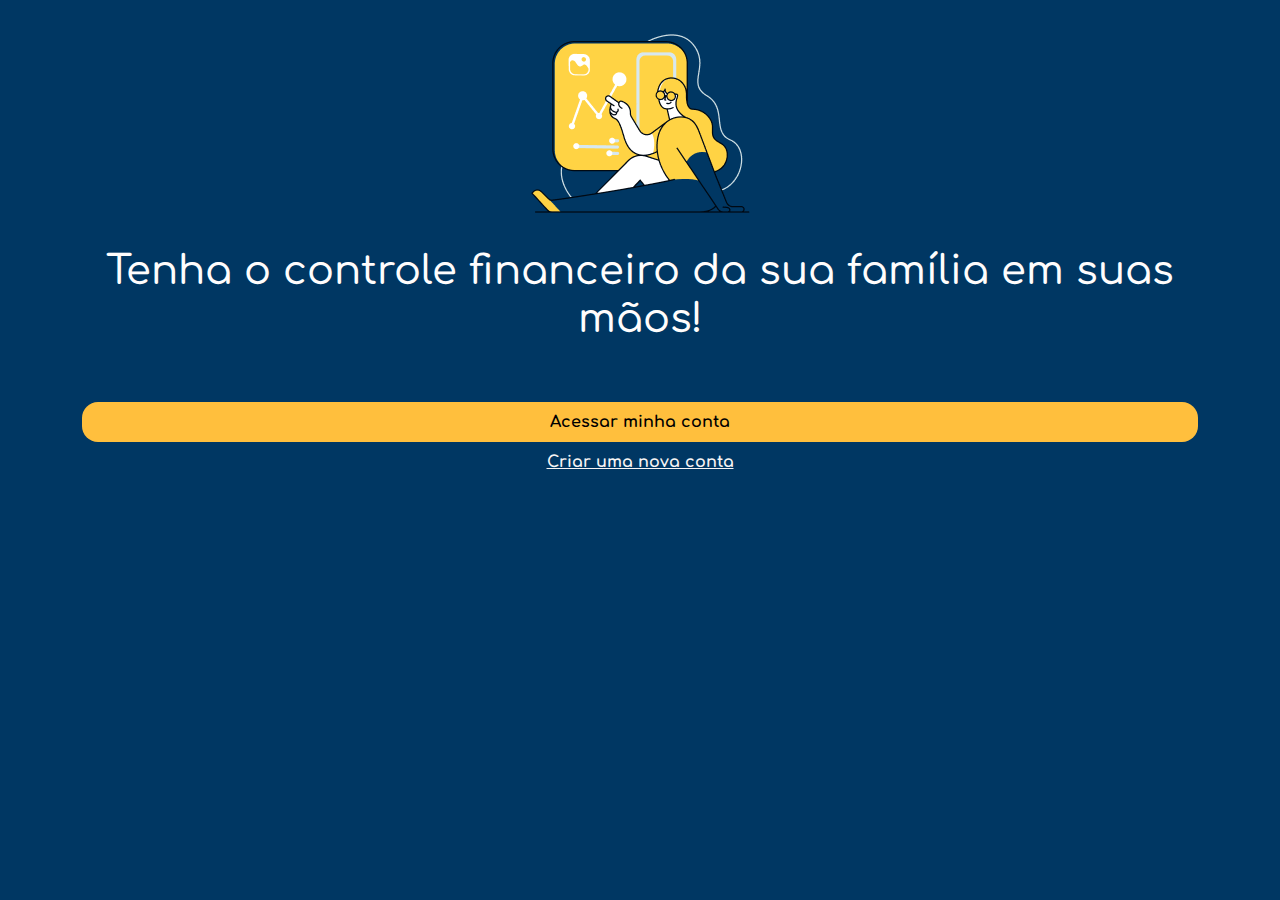
<file: index.html>
<!DOCTYPE html>
<html lang="en">
<head>
    <meta charset="UTF-8">
    <meta http-equiv="X-UA-Compatible" content="IE=edge">
    <meta name="viewport" content="width=device-width, initial-scale=1.0">
    <title>Fintech</title>
    <link rel="stylesheet" href="assets/css/bootstrap.css">
    <link href='https://fonts.googleapis.com/css?family=Comfortaa' rel='stylesheet'>
    <link rel="stylesheet" href="assets/css/style.css">
</head>
<body>
    <div class="container">
        <div class="row">
            <div class="col">
                <div class="img-login">
                    <img src="assets/img/login.png" alt="">
                </div>
            </div>
        </div>

        <div class="row">
            <div class="col">
                <div class="title-page">
                    <h1>
                        Tenha o controle financeiro da sua família em suas mãos!  
                    </h1>
                </div>
            </div>
        </div>

        <div class="row">
            <div class="col">
                <div class="actions">
                    <button type="button" class="btn btn-primary btn-login" onclick="location.href='dashboard.html'">Acessar minha conta</button>
                    <button type="button" class="btn btn-link btn-link-page-login" onclick="location.href='signup.html'">Criar uma nova conta</button>
                </div>
            </div>
        </div>
    </div>


<script src="assets/js/bootstrap.js"></script>
</body>
</html>
</file>
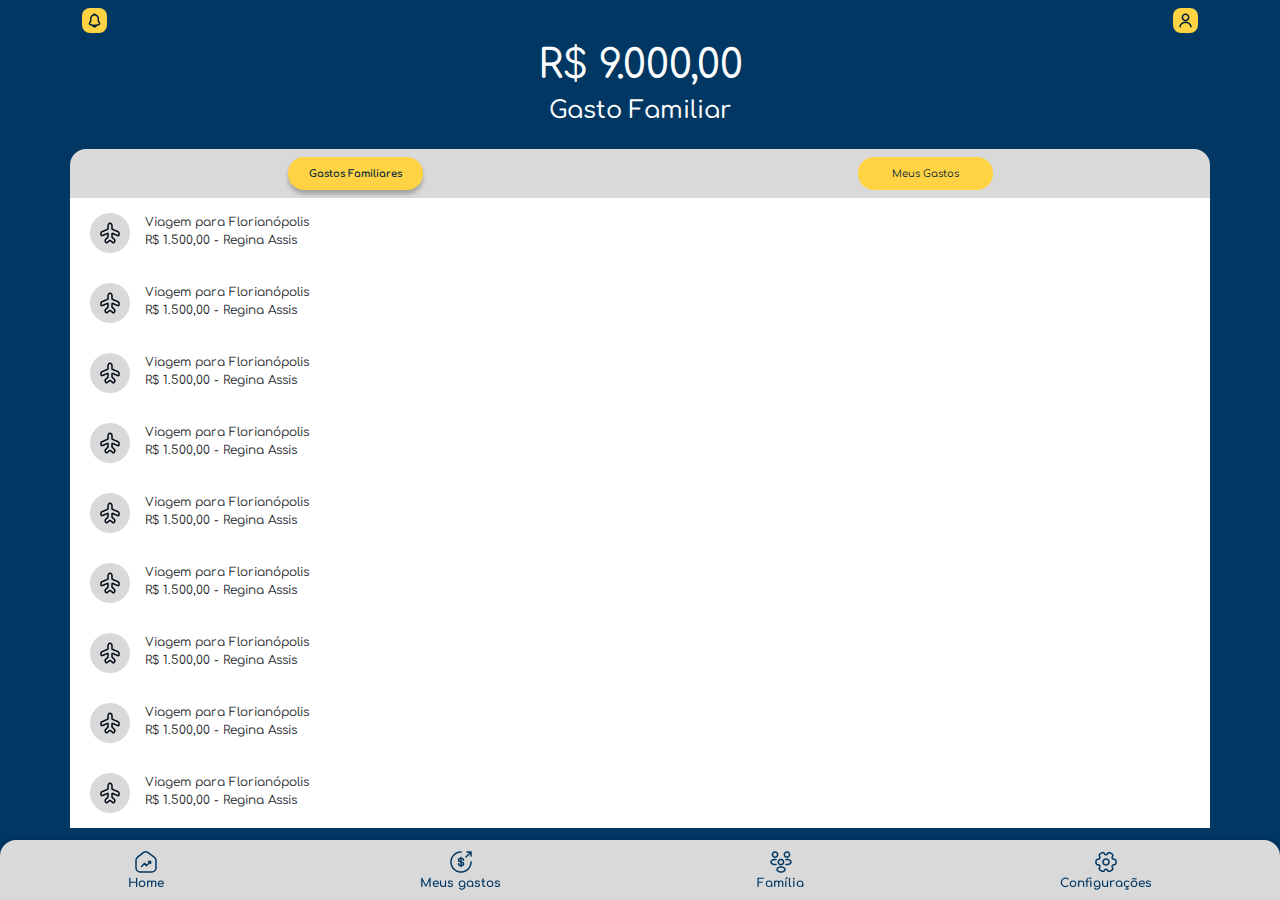
<file: dashboard.html>
<!DOCTYPE html>
<html lang="en">

<head>
    <meta charset="UTF-8">
    <meta http-equiv="X-UA-Compatible" content="IE=edge">
    <meta name="viewport" content="width=device-width, initial-scale=1.0">
    <title>Fintech - Dashboard</title>
    <link rel="stylesheet" href="assets/css/bootstrap.css">
    <link href='https://fonts.googleapis.com/css?family=Comfortaa' rel='stylesheet'>
    <link rel="stylesheet" href="assets/css/style.css">
</head>

<body>
    <div class="container">
        <div class="row">
            <div class="col">
                <div class="top-bar">
                    <div class="notification">
                        <div class="btn-ico">
                            <img src="assets/img/notification.png" alt="">
                        </div>
                    </div>
                    <div class="user">
                        <div class="btn-ico">
                            <img src="assets/img/user.png" alt="">
                        </div>
                    </div>
                </div>
            </div>
        </div>

        <div class="row">
            <div class="col">
                <div class="infos-dashboard">
                    <div class="value-total">
                        <h1>R$ 9.000,00</h1>
                    </div>
                    <div class="sub-title">
                        <h4>Gasto Familiar</h4>
                    </div>
                </div>
            </div>
        </div>


        <section class="content">
            <div class="row">

                <ul class="nav nav-pills" id="pills-tab" role="tablist">
                    <li class="nav-item" role="presentation">
                        <button id="gasto-familiar-tab" class="nav-link active" data-bs-toggle="pill"
                            data-bs-target="#gasto-familiar" type="button" role="tab" aria-controls="gasto-familiar"
                            aria-selected="true">Gastos Familiares</button>
                    </li>
                    <li class="nav-item" role="presentation">
                        <button id="meus-gastos-tab"  class="nav-link" data-bs-toggle="pill"
                            data-bs-target="#meus-gastos" type="button" role="tab" aria-controls="meus-gastos"
                            aria-selected="false">Meus Gastos</button>
                    </li>
                </ul>
                <div class="tab-content" id="pills-tabContent">
                    <div class="tab-pane fade show active" id="gasto-familiar" role="tabpanel"
                        aria-labelledby="gasto-familiar-tab" tabindex="0">

                        <div class="gasto">
                            <div class="tipo">
                                <img src="assets/img/airplane.png" alt="">
                            </div>
                            <div class="dados-gasto">
                                <span class="info-gasto">Viagem para Florianópolis</span>
                                <span class="valor-gasto">R$ 1.500,00</span> - <span class="responsavel-gasto">Regina
                                    Assis</span>
                            </div>
                        </div>

                        <div class="gasto">
                            <div class="tipo">
                                <img src="assets/img/airplane.png" alt="">
                            </div>
                            <div class="dados-gasto">
                                <span class="info-gasto">Viagem para Florianópolis</span>
                                <span class="valor-gasto">R$ 1.500,00</span> - <span class="responsavel-gasto">Regina
                                    Assis</span>
                            </div>
                        </div>

                        <div class="gasto">
                            <div class="tipo">
                                <img src="assets/img/airplane.png" alt="">
                            </div>
                            <div class="dados-gasto">
                                <span class="info-gasto">Viagem para Florianópolis</span>
                                <span class="valor-gasto">R$ 1.500,00</span> - <span class="responsavel-gasto">Regina
                                    Assis</span>
                            </div>
                        </div>

                        <div class="gasto">
                            <div class="tipo">
                                <img src="assets/img/airplane.png" alt="">
                            </div>
                            <div class="dados-gasto">
                                <span class="info-gasto">Viagem para Florianópolis</span>
                                <span class="valor-gasto">R$ 1.500,00</span> - <span class="responsavel-gasto">Regina
                                    Assis</span>
                            </div>
                        </div>

                        <div class="gasto">
                            <div class="tipo">
                                <img src="assets/img/airplane.png" alt="">
                            </div>
                            <div class="dados-gasto">
                                <span class="info-gasto">Viagem para Florianópolis</span>
                                <span class="valor-gasto">R$ 1.500,00</span> - <span class="responsavel-gasto">Regina
                                    Assis</span>
                            </div>
                        </div>

                        <div class="gasto">
                            <div class="tipo">
                                <img src="assets/img/airplane.png" alt="">
                            </div>
                            <div class="dados-gasto">
                                <span class="info-gasto">Viagem para Florianópolis</span>
                                <span class="valor-gasto">R$ 1.500,00</span> - <span class="responsavel-gasto">Regina
                                    Assis</span>
                            </div>
                        </div>

                        <div class="gasto">
                            <div class="tipo">
                                <img src="assets/img/airplane.png" alt="">
                            </div>
                            <div class="dados-gasto">
                                <span class="info-gasto">Viagem para Florianópolis</span>
                                <span class="valor-gasto">R$ 1.500,00</span> - <span class="responsavel-gasto">Regina
                                    Assis</span>
                            </div>
                        </div>

                        <div class="gasto">
                            <div class="tipo">
                                <img src="assets/img/airplane.png" alt="">
                            </div>
                            <div class="dados-gasto">
                                <span class="info-gasto">Viagem para Florianópolis</span>
                                <span class="valor-gasto">R$ 1.500,00</span> - <span class="responsavel-gasto">Regina
                                    Assis</span>
                            </div>
                        </div>

                        <div class="gasto">
                            <div class="tipo">
                                <img src="assets/img/airplane.png" alt="">
                            </div>
                            <div class="dados-gasto">
                                <span class="info-gasto">Viagem para Florianópolis</span>
                                <span class="valor-gasto">R$ 1.500,00</span> - <span class="responsavel-gasto">Regina
                                    Assis</span>
                            </div>
                        </div>

                    </div>



                    <div class="tab-pane fade" id="meus-gastos" role="tabpanel" aria-labelledby="meus-gastos-tab"
                        tabindex="0">

                        <div class="gasto">
                            <div class="tipo">
                                <img src="assets/img/airplane.png" alt="">
                            </div>
                            <div class="dados-gasto">
                                <span class="info-gasto">Viagem para São Paulo</span>
                                <span class="valor-gasto">R$ 1.500,00</span> - <span class="responsavel-gasto">Regina
                                    Assis</span>
                            </div>
                        </div>

                        <div class="gasto">
                            <div class="tipo">
                                <img src="assets/img/airplane.png" alt="">
                            </div>
                            <div class="dados-gasto">
                                <span class="info-gasto">Viagem para São Paulo</span>
                                <span class="valor-gasto">R$ 1.500,00</span> - <span class="responsavel-gasto">Regina
                                    Assis</span>
                            </div>
                        </div>

                        <div class="gasto">
                            <div class="tipo">
                                <img src="assets/img/airplane.png" alt="">
                            </div>
                            <div class="dados-gasto">
                                <span class="info-gasto">Viagem para São Paulo</span>
                                <span class="valor-gasto">R$ 1.500,00</span> - <span class="responsavel-gasto">Regina
                                    Assis</span>
                            </div>
                        </div>

                        <div class="gasto">
                            <div class="tipo">
                                <img src="assets/img/airplane.png" alt="">
                            </div>
                            <div class="dados-gasto">
                                <span class="info-gasto">Viagem para São Paulo</span>
                                <span class="valor-gasto">R$ 1.500,00</span> - <span class="responsavel-gasto">Regina
                                    Assis</span>
                            </div>
                        </div>

                        <div class="gasto">
                            <div class="tipo">
                                <img src="assets/img/airplane.png" alt="">
                            </div>
                            <div class="dados-gasto">
                                <span class="info-gasto">Viagem para São Paulo</span>
                                <span class="valor-gasto">R$ 1.500,00</span> - <span class="responsavel-gasto">Regina
                                    Assis</span>
                            </div>
                        </div>

                    </div>
                </div>

            </div>
        </section>

    </div>

    <section class="menu-fixo">
        <div class="menu">
            <ul class="menu-wrapper">
                <li>
                    <a href="#" class="link-menu"><span><img src="assets/img/hometrendup.svg" alt=""></span>Home</a>
                </li>
                <li>
                    <a href="#" class="link-menu"><img src="assets/img/moneysend.png" alt="">Meus gastos</a>
                </li>
                <li>
                    <a href="#" class="link-menu"><img src="assets/img/people.png" alt="">Família</a>
                </li>
                <li>
                    <a href="#" class="link-menu"><img src="assets/img/setting2.png" alt="">Configurações</a>
                </li>
            </ul>
        </div>
    </section>




 


    <script src="assets/js/bootstrap.js"></script>

    <script>
        const items = document.querySelectorAll('.link-menu');
        document.querySelector('.menu-wrapper').addEventListener(
            'click',
            ({ target }) => {
                for (const item of items) item.classList.toggle('active', target === item);
            }
        );     
     

    </script>
</body>

</html>
</file>
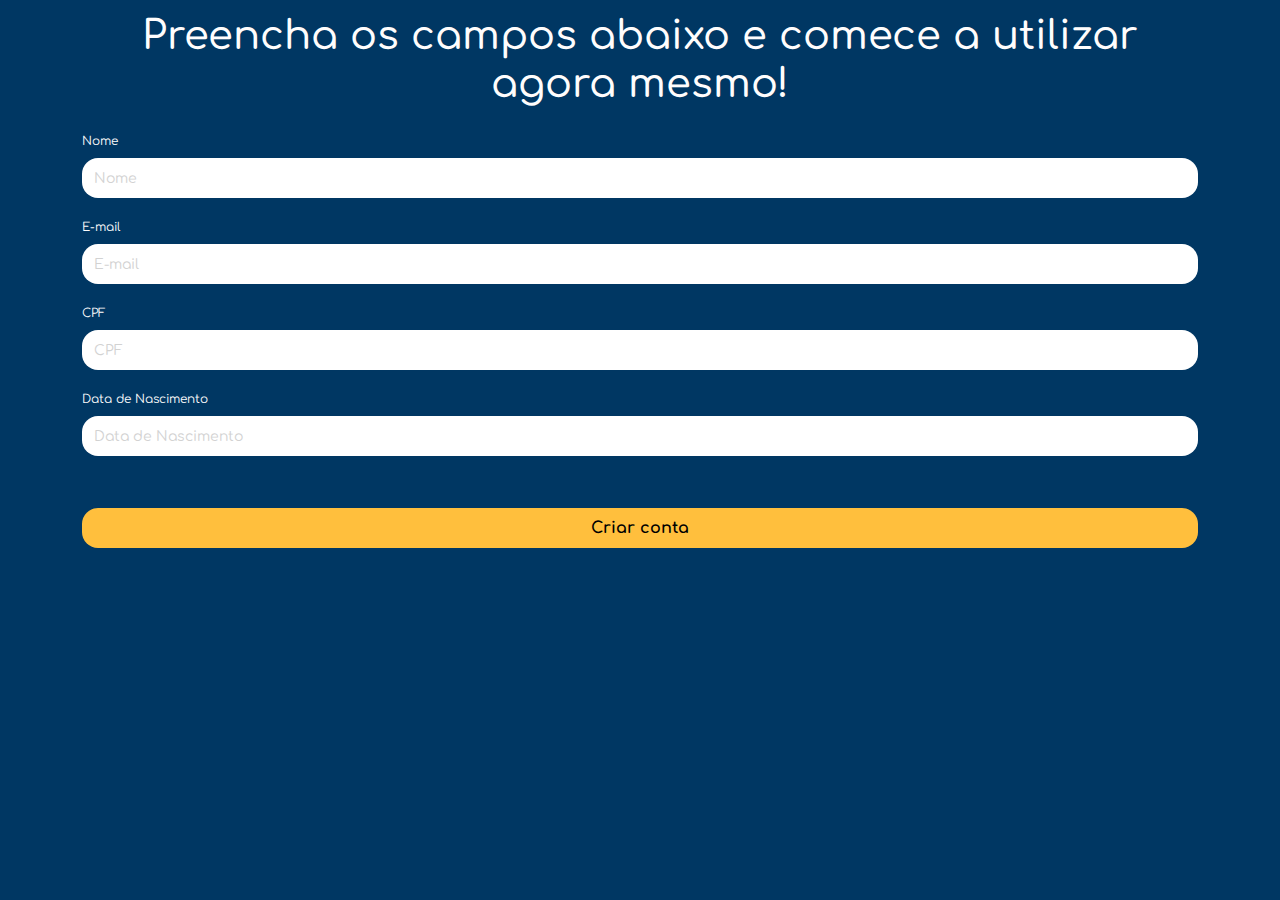
<file: signup.html>
<!DOCTYPE html>
<html lang="en">
<head>
    <meta charset="UTF-8">
    <meta http-equiv="X-UA-Compatible" content="IE=edge">
    <meta name="viewport" content="width=device-width, initial-scale=1.0">
    <title>Fintech - Criar nova conta</title>
    <link rel="stylesheet" href="assets/css/bootstrap.css">
    <link href='https://fonts.googleapis.com/css?family=Comfortaa' rel='stylesheet'>
    <link rel="stylesheet" href="assets/css/style.css">
</head>
<body>
    <div class="container">

        <div class="row">
            <div class="col">
                <div class="title-page title-signup">
                    <h1>
                        Preencha os campos abaixo e comece a utilizar agora mesmo! 
                    </h1>
                </div>
            </div>
        </div>

        <div class="row">
            <div class="col">
                <form class="form-signup" method="post">
                    <div class="mb-3">
                      <label for="nome" class="form-label">Nome</label>
                      <input type="text" name="nome" class="form-control" id="nome" placeholder="Nome">
                    </div>

                    <div class="mb-3">
                      <label for="email" class="form-label">E-mail</label>
                      <input type="email" name="email" class="form-control" id="email" placeholder="E-mail">
                    </div>

                    <div class="mb-3">
                        <label for="cpf" class="form-label">CPF</label>
                        <input type="cpf" name="cpf" class="form-control" id="cpf" placeholder="CPF">
                    </div>

                    <div class="mb-3">
                        <label for="dtnasc" class="form-label">Data de Nascimento</label>
                        <input type="dtnasc" name="dtnasc" class="form-control" id="dtnasc" placeholder="Data de Nascimento">
                    </div>
            
                    <button type="button" class="btn btn-primary btn-login" onclick="location.href='#'">Criar conta</button>
                  </form>           
            </div>
        </div>
    </div>


<script src="assets/js/bootstrap.js"></script>
</body>
</html>
</file>
<file: assets/css/style.css>
body{
    background-color: #003763;
    font-family: 'Comfortaa';
}


.img-login{
    display: flex;
    flex-direction: row;
    flex-wrap: nowrap;
    justify-content: center;
    align-items: center;
    padding: 34px 0;
}

.title-page{
    color: #FFFDFD;
    font-family: 'Comfortaa';
    font-style: normal;
    font-weight: 700;
    line-height: 20px;
    text-align: center;
    
}
.actions{
    padding: 51px 0;
}

.btn-login{
    background: #FFBF3D;
    mix-blend-mode: normal;
    border-radius: 16px;
    border: none;
    width: 100%;
    font-weight: 700;
    height: 40px;
    color: #000;
}

.btn-link-page-login{
    padding: 6px 0;
    height: 40px;
    text-align: center;
    width: 100%;
    font-weight: 700;
    line-height: 13px;
    color: #F7F4F4;
}

.title-signup{
    padding: 12px 0;
}

/** Start Forms **/

    input{
        border: none!important;
        border-radius: 16px!important;
        height: 40px!important;
    }

    input::placeholder {
        color: #D2D2D2!important;
        opacity: 1; /* Firefox */
        font-size: 14px;
    }

    label{
        color: #FDFDFD;
        font-size:12px;
        font-weight: 400;
    }
    
    .form-signup button{
        margin: 36px 0;
    }

/** End Forms **/

/** Start Top Bar **/

    .top-bar {
        display: flex;
        flex-direction: row;
        flex-wrap: nowrap;
        justify-content: space-between;
        align-items: center;
        padding: 8px 0;
    }

    .btn-ico{
        width: 25px;
        height: 25px;
        background-color: #FFD344;
        display: flex;
        flex-direction: row;
        flex-wrap: nowrap;
        justify-content: space-between;
        align-items: center;
        border-radius: 8px;
    }
    
    .btn-ico img {
        margin: 0 auto;
    }

    .infos-dashboard {
        display: flex;
        align-items: center;
        flex-wrap: wrap;
    }

    .value-total, .sub-title{
        width: 100%;
        text-align: center;
        color: #fff;
    }
/** End Top Bar **/


/** Start Navbar **/

.nav-pills{
    background-color: #D9D9D9;
    border-radius: 16px 16px 0px 0px;
    display: flex;
    justify-content: space-around;
    flex-wrap: nowrap;
    width: 100%;
    align-content: center;
    flex-direction: row;
    align-items: center;
    padding: 8px 0;
}


section.content {
    margin-top: 15px;
}

.nav-pills li button.nav-link{
    font-size: 10px;
    background: #FFD344;
    border-radius: 16px;
    height: 33px;
    border: none;
    width: 135px;
    color: #001F3B;
}

button.active{
    box-shadow: 0px 4px 4px rgba(0, 0, 0, 0.25);
    background-color: #FFD344!important;
    color: #001f3b !important;
    font-weight: 700;
}

#pills-tabContent{
    background-color: #fff;
    overflow-y: scroll;
    max-height: 100vh;
}

.gasto {
    display: flex;
    padding: 15px 0;
    justify-content: flex-start;
    padding-left: 8px;
}
.dados-gasto {
    font-size: 12px;
    margin-left: 15px;
}

.tipo {
    width: 40px;
    height: 40px;
    background: #D9D9D9;
    border-radius: 25px;
    display: flex;
    flex-direction: row;
    flex-wrap: nowrap;
    align-content: center;
    justify-content: center;
    align-items: center;
}

span.info-gasto {
    display: block;
    width: 100%;
}

.menu{
    width: 100%;
    height: 60px;
    background-color: #D9D9D9;
    position: fixed;
    z-index: 2;
    bottom: 0;
    border-radius: 16px 16px 0px 0px;
    box-shadow: 0 1px 6px rgb(0 0 0 / 25%);
}


.menu ul {
    list-style: none;
    margin: 0;
    display: flex;
    flex-direction: row;
    flex-wrap: nowrap;
    align-content: space-between;
    justify-content: space-around;
    align-items: center;
    padding: 10px 0;
}

.menu ul li img {
    display: flex;
    flex-direction: row;
    flex-wrap: wrap;
    align-content: center;
    justify-content: center;
    align-items: center;
    margin: 0 auto;
}

.menu ul li{
    text-align: center;
    display: inline-flex;
    flex-direction: row;
    flex-wrap: nowrap;
    justify-content: space-around;
    align-items: center;
    align-content: space-around;
}

.menu ul li a{
   font-size: 12px;
   text-decoration: none;
   color: #003763;
   font-weight: 700;
}


.menu ul li a.active img{
   filter: invert(100%) sepia(95%) saturate(0%) hue-rotate(47deg) brightness(101%) contrast(101%)
 }
/** End Navbar **/

@media screen and (max-width:768px) {    
 
    .title-page h1{
        font-size: 18px;
        max-width: 241px;
        display: block;
        margin: 0 auto;
    }

    .btn-login,.btn-link-page-login{
        font-size: 12px;
    }

    .value-total h1{
        font-size: 26px;
    }

    .sub-title h4{
        font-size: 12px;
        font-weight: 300!important;
    }

   

}
</file>
